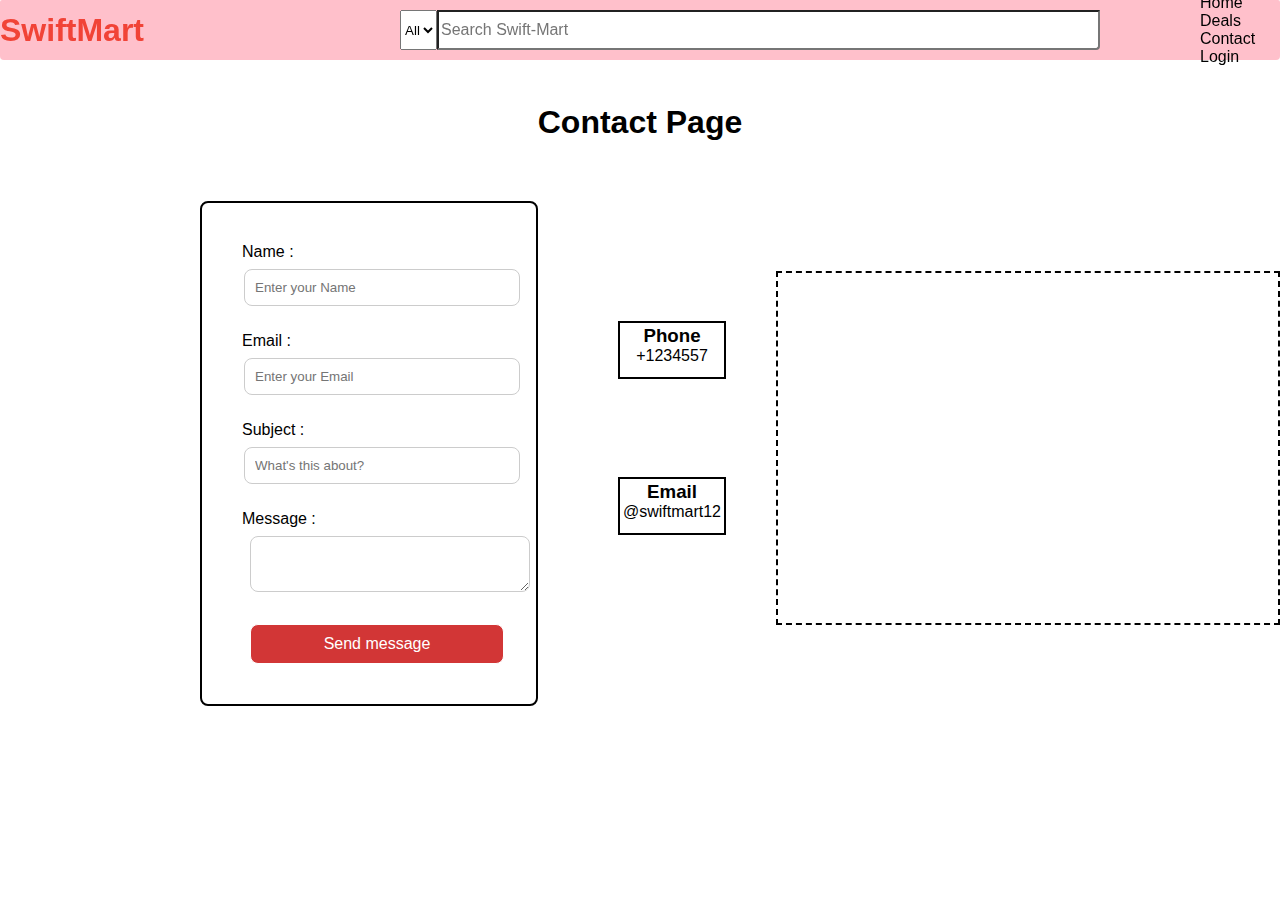
<file: Contact.html>
<!DOCTYPE html>
<html lang="en">
<head>
    <meta charset="UTF-8">
    <meta name="viewport" content="width=device-width, initial-scale=1.0">
    <title>Contact</title>
    <link rel="stylesheet" href="Style.css">
</head>
<body>
    <header>
    <div class="navbar">
      <h1><div class="logo" id="home">SwiftMart</div></h1>
    
      <div class="search">
        <select>
          <option selected disabled class="select">All</option>
        </select>
        <input placeholder="Search Swift-Mart" class="search-input">
      </div>

      <div class="navbar-nav">
        <a href="index.html">Home</a>
        <a href="#Deals">Deals</a>
        <a href="">Contact</a>
        <a href="Signup.html">Login</a>
       </div>   
    </div>
  </header>
  <br><br>
  <hr>
  <br>
  <br>


  <!--Contact-Page-->
  <div class="top-page">
    <h1>Contact Page</h1>
  </div>
  <div class="main-body">
  <div class="main-contactpage">
    <div class="Contact-Page">
         <form action="">
   <label for="Name">Name :</label>
   <br>
   <input type="name" id="Name" placeholder="Enter your Name">
   <br>
   <br>
   <label for="Email">Email :</label>
   <br>
   <input type="email" id="Email" placeholder="Enter your Email">
   <br>
   <br>
   <label for="Subject">Subject :</label>
   <br>
   <input type="Subject" id="Subject" placeholder="What's this about?">
   <br>
   <br>
  <label for="message">Message :</label>
  <br>
  <textarea name="message" id="message"></textarea>
  <br>
  <button>Send message</button>
    </div>
  </div>
   <div class="Address">
    <div>
     <div class="phone">
        <h3>Phone</h3>
        <p>+1234557</p>
     </div>
     <br>
     <div class="email">
        <h3>Email</h3>
        <p>@swiftmart12</p>
        </div>
         </div>
        <br>
        <div class="location">
        <iframe style="border: 2px dashed black;" src="https://www.google.com/maps/embed?pb=!1m18!1m12!1m3!1d3783.0561144158014!2d73.83999187549828!3d18.526366182568392!2m3!1f0!2f0!3f0!3m2!1i1024!2i768!4f13.1!3m3!1m2!1s0x3bc2c1ad300ecf13%3A0xbaf7f04ff053ace7!2sFullstack%20Guru!5e0!3m2!1sen!2sin!4v1755062491667!5m2!1sen!2sin" width="500" height="350" style="border:0;" allowfullscreen="" loading="lazy" referrerpolicy="no-referrer-when-downgrade"></iframe>
        </div>
        </div>
   
    </div>
    
</body>
</html>
</file>
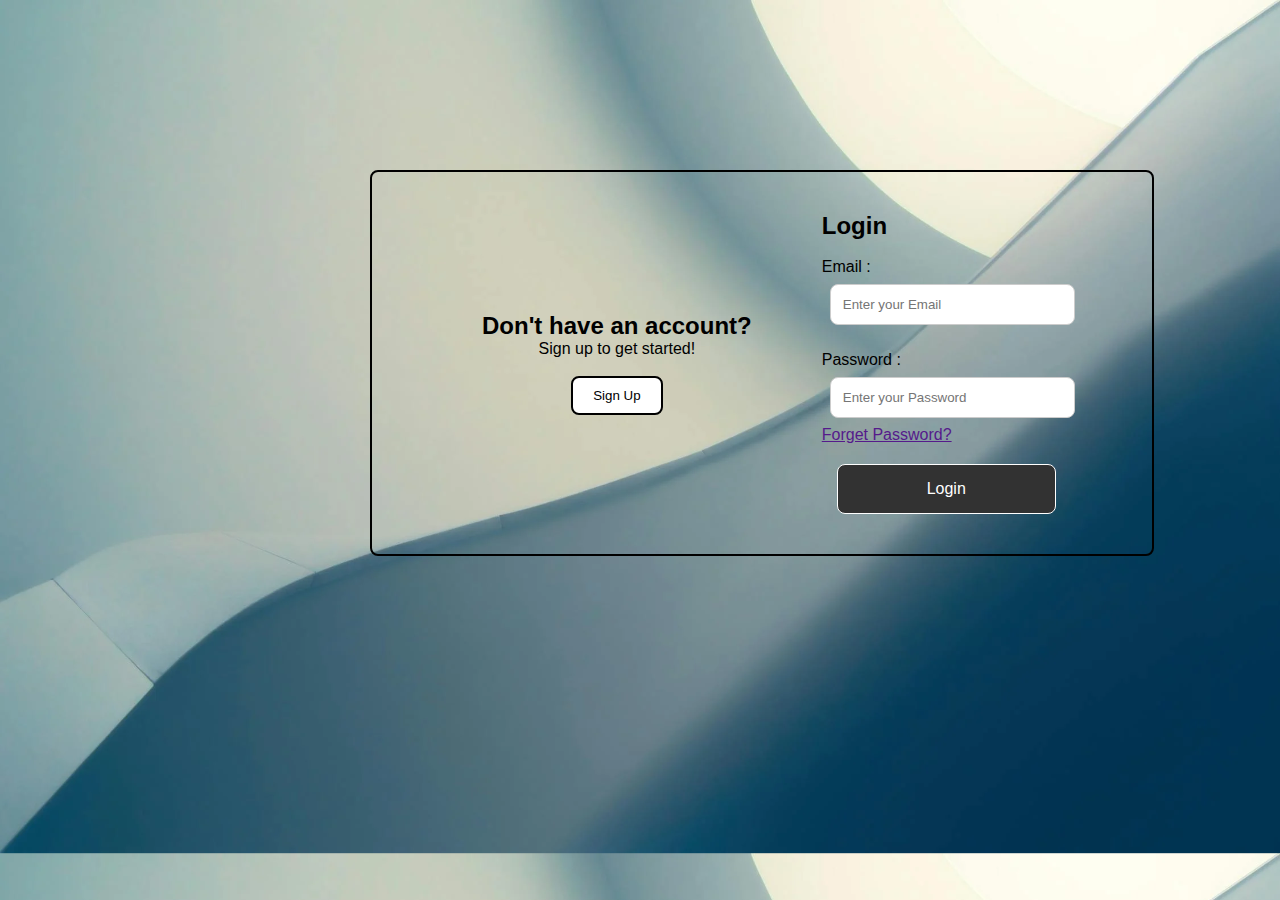
<file: Login.html>
<!DOCTYPE html>
<html lang="en">
<head>
    <meta charset="UTF-8">
    <meta name="viewport" content="width=device-width, initial-scale=1.0">
    <title>Login</title>
    <link rel="stylesheet" href="Style.css">
</head>
<body class="login">
   <div>
    <div class="container-login">

         <div class="side-panel">
    <h2>Don't have an account?</h2>
    <p>Sign up to get started!</p>
    <br>
   <a href="Signup.html"><button>Sign Up</button></a> 
    </div>

        <div class="form-containerlogin">
    <h2>Login</h2>
    <br>
  <form action="index.html">
   <label for="Email">Email :</label>
   <br>
   <input type="email" id="Email" placeholder="Enter your Email">
   <br>

   <br>
   <label for="Password">Password :</label>
   <br>
   <input type="password" id="Password" placeholder="Enter your Password" required>
   <br>
   <a href="">Forget Password?</a>
   <br>
   
   <input class="button" type="submit" value="Login">
   </div>
  
   </form>
   </div>
</div>
</body>
</html>
</file>
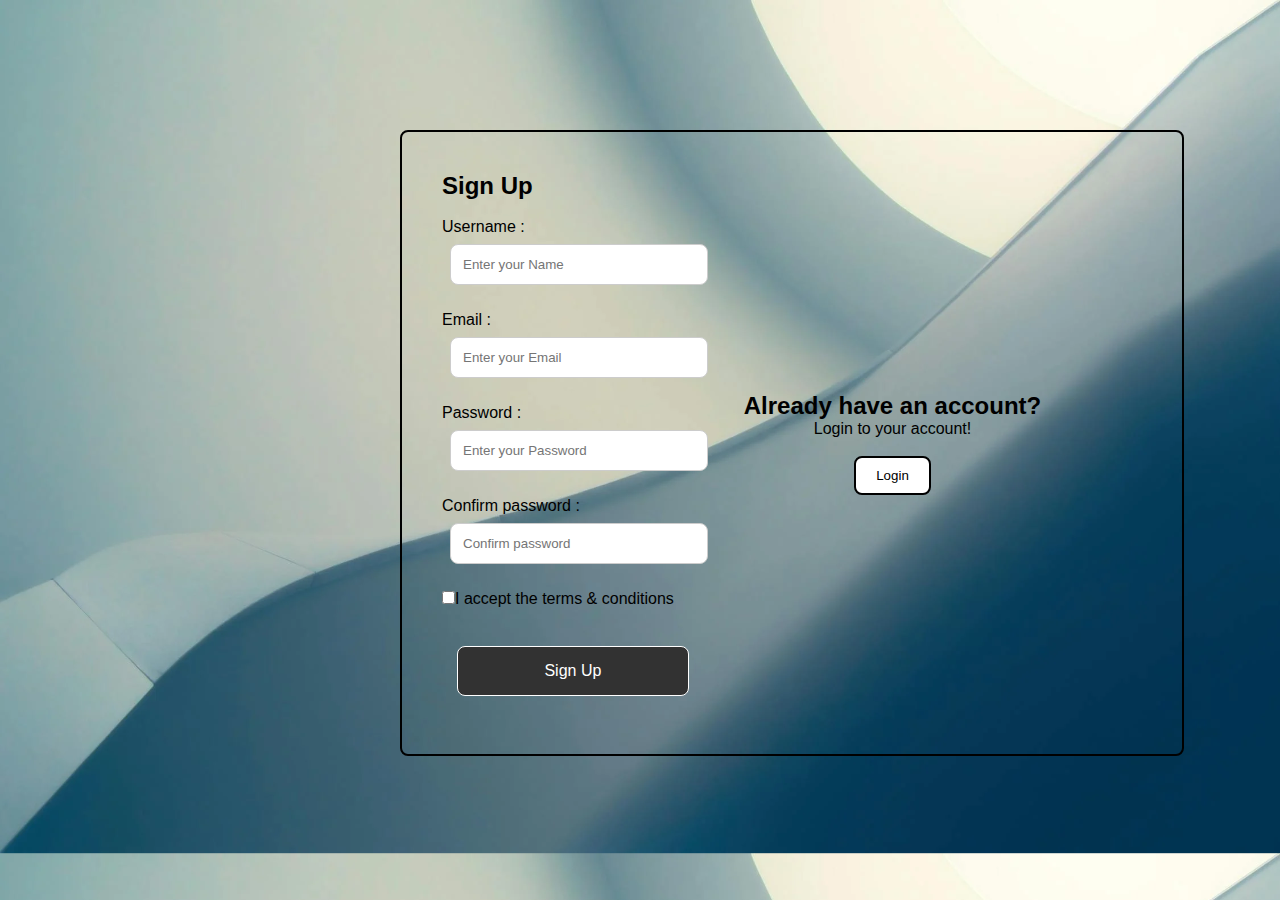
<file: Signup.html>
<!DOCTYPE html>
<html lang="en">
<head>
    <meta charset="UTF-8">
    <meta name="viewport" content="width=device-width, initial-scale=1.0">
    <title>Sign Up</title>
    <link rel="stylesheet" href="Style.css">
</head>
<body class="signup">
    <div class="main-container">

        <div class="form-container">
    <h2>Sign Up</h2>
  <br>
     <form action="index.html">
   <label for="Name">Username :</label>
   <br>
   <input type="name" id="Name" placeholder="Enter your Name">
   <br>
   
   <br>
   <label for="Email">Email :</label>
   <br>
   <input type="email" id="Email" placeholder="Enter your Email">
   <br>

   <br>
   <label for="Password">Password :</label>
   <br>
   <input type="password" id="Password" placeholder="Enter your Password" required>
   <br>
   <br>
   <label for="confirm password">Confirm password :</label>
   <br>
   <input type="password" id="confirm password" placeholder="Confirm password">
   <br>
   <br>
   <label><input type="checkbox">I accept the terms & conditions</label>
   <br>
   <br>
     <input class="button" type="submit" value="Sign Up">
   <br>
   <br>
  </div>
   </form>
  
   <div class="side-panel">

    <h2>Already have an account?</h2>
    <p>Login to your account!</p>
    <br>
   <a href="Login.html"> <button>Login</button></a>
   </div>
  
</div>

</body>
</html>
</file>
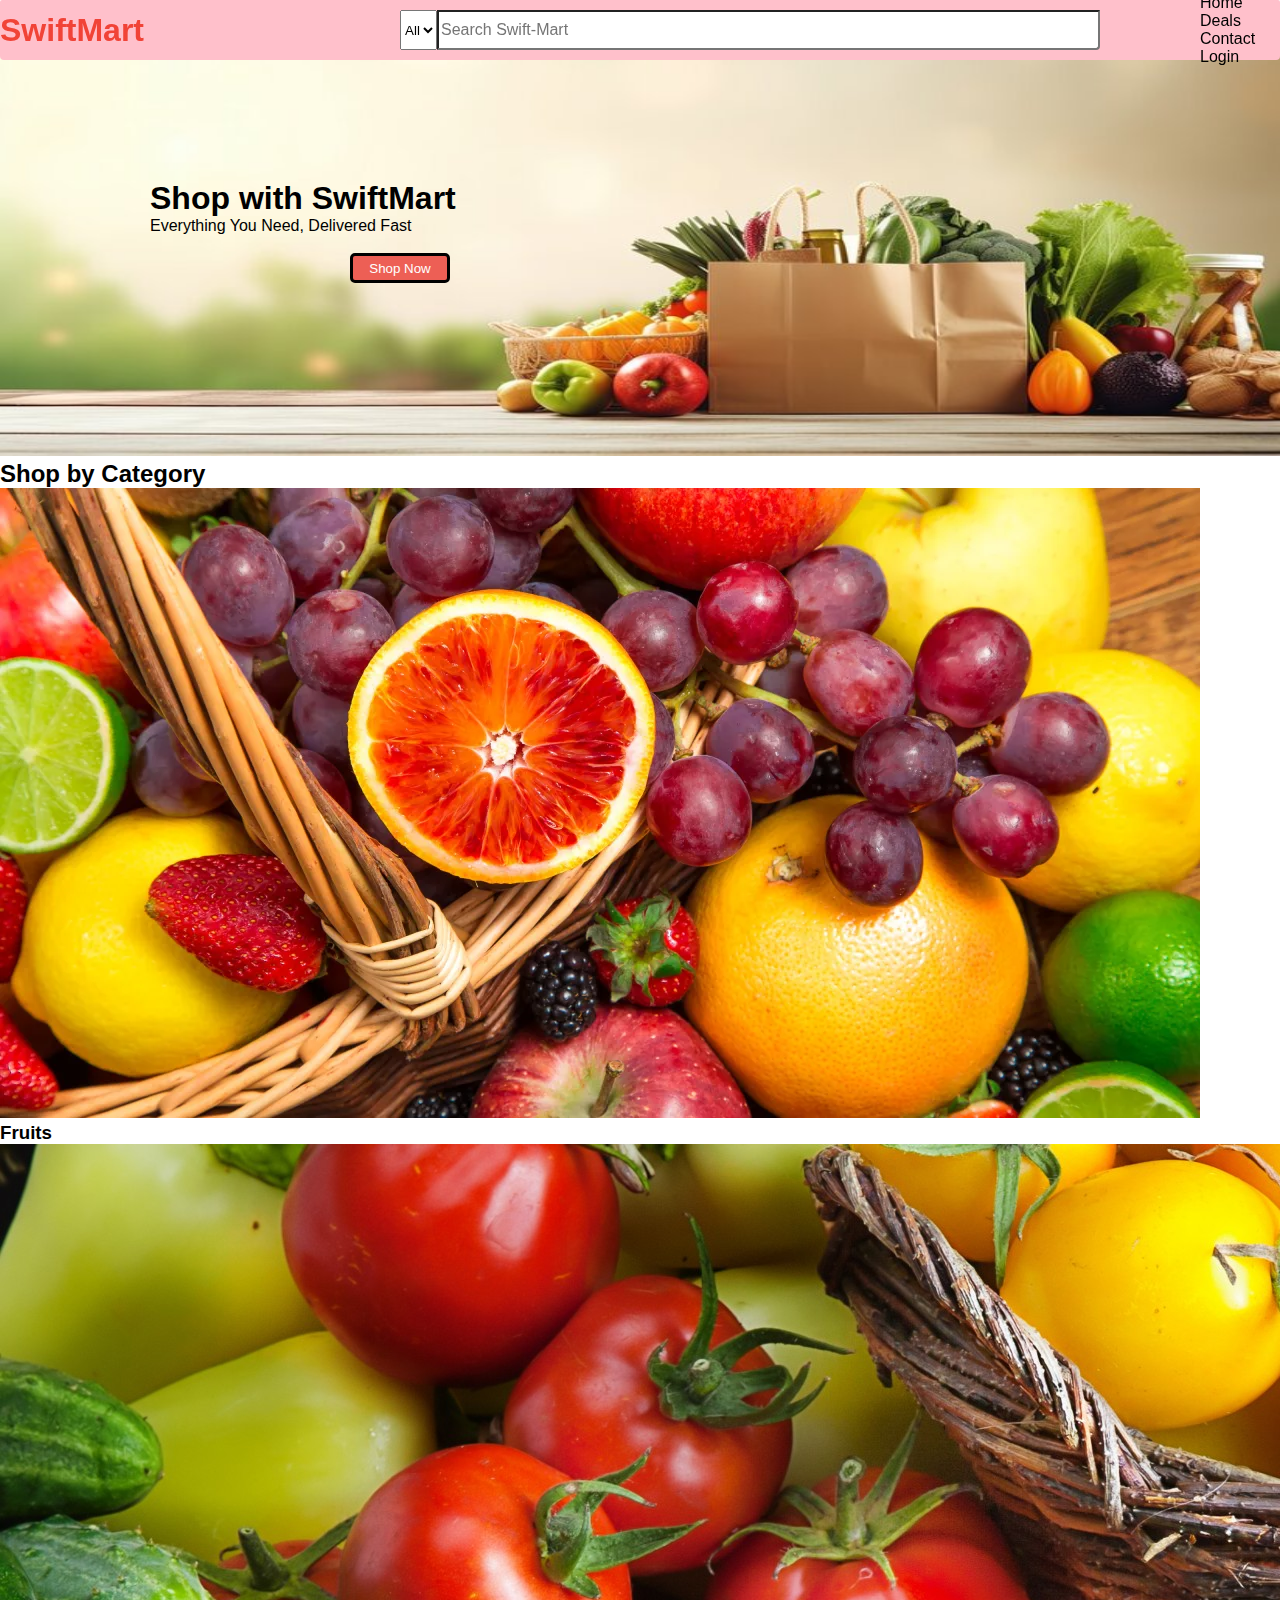
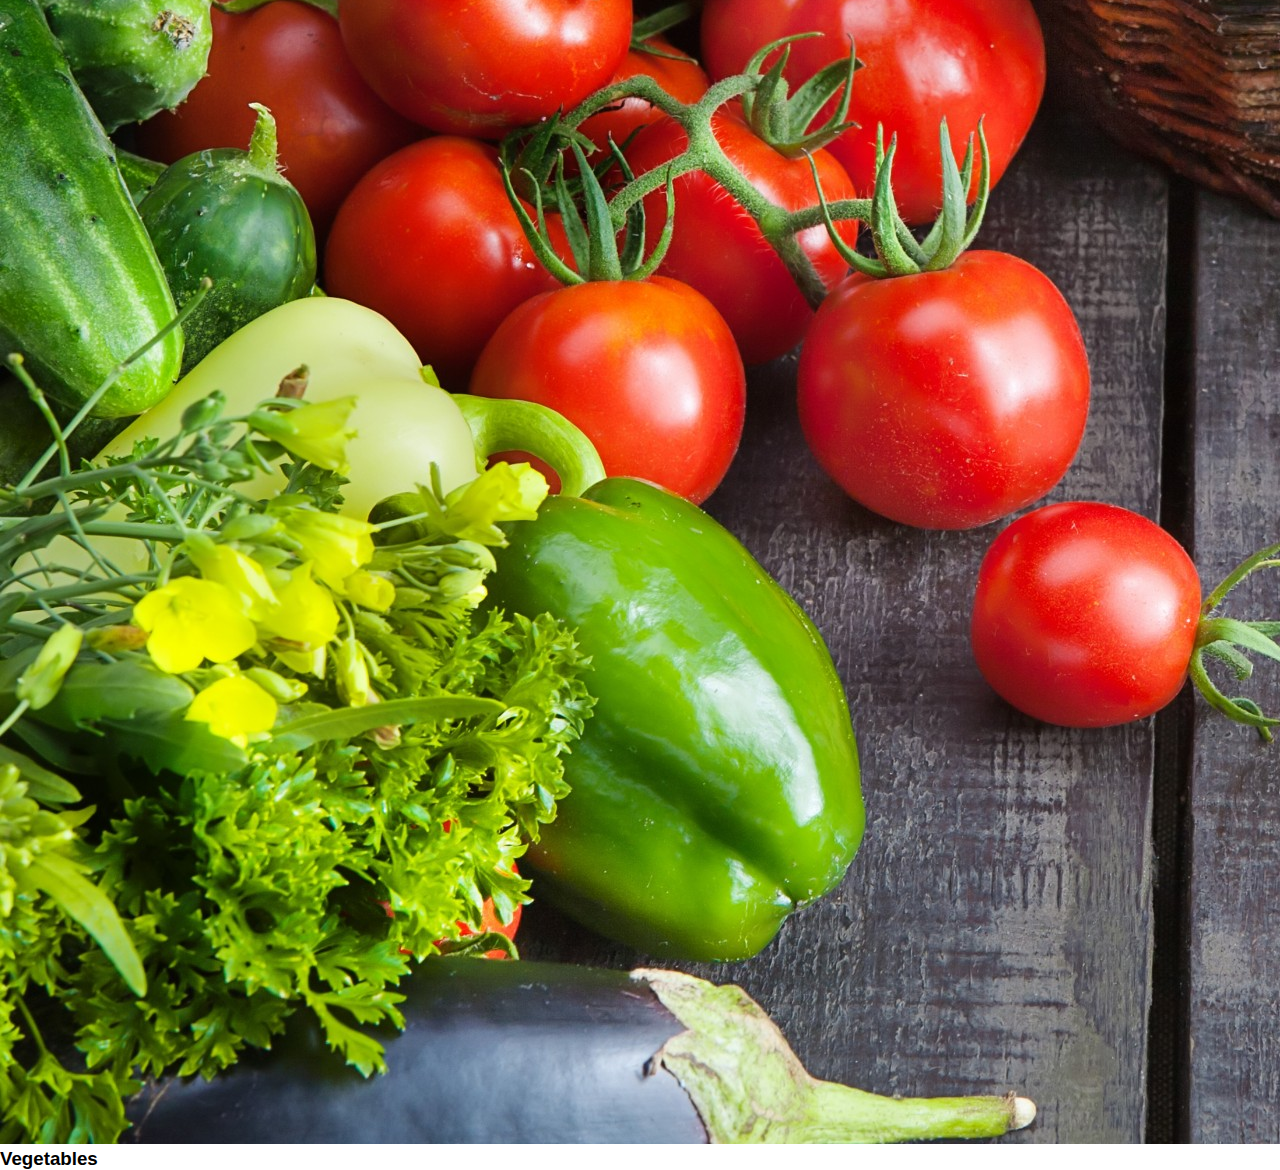
<file: SwiftMart.html>
<!DOCTYPE html>
<html lang="en">
<head>
  <meta charset="UTF-8">
  <meta name="viewport" content="width=device-width, initial-scale=1.0">
  <title>SwiftMart-shop</title>
  <link rel="stylesheet" href="Style.css">
</head>
<body>
<!--Navbar-->
  <header>
    <div class="navbar">
      <h1><div class="logo">SwiftMart</div></h1>
    
      <div class="search">
        <select>
          <option class="select">All</option>
        </select>
        <input placeholder="Search Swift-Mart" class="search-input">
      </div>

      <div class="navbar-nav">
        <a href="SwiftMart.html">Home</a>
        <a href="">Deals</a>
        <a href="">Contact</a>
        <a href="Signup.html">Login</a>
       </div>   
    </div>
  </header>
  <br>
  <br>
  <br><hr>
  <!--SecondSection-->

   <div class="container">
    <img src="1st-image.jpg" alt="" width="100%" height="400px">
  </div>

  <div class="content">
    <h1>Shop with SwiftMart</h1>
    <p>Everything You Need, Delivered Fast</p>
    <br>
    <button>Shop Now</button>
  </div>

  <!--ThirdSection-->
 <div class="box">
  <h2>Shop by Category</h2>
       <div class="inline-block">
       <a href=""> <img src="Fruits.webp" alt=""> </a>
        <h3>Fruits</h3>
       <a href=""> <img src="vegetables.jpg" alt=""></a>
        <h3>Vegetables</h3>
       </div>
  </div>
</body>
</html>
</file>
<file: Style.css>
* {
    margin: 0;
    font-family: Arial;
    border: border-box;
}
body{
   
}
.overall{
 height: 2400px;
    background: linear-gradient(to bottom right,#6c83e6,#764ba2);
}

.navbar {
    height: 60px;
    background-color: #fee7e6;
    color:black;
    display: flex;
    align-items: center;
    justify-content: space-evenly;
    position: fixed;
    width: 100%;
   border-radius: 2px 2px 4px 4px;
}

.logo {
   color:#f14337;
   width: 100px;
  margin-right: 300px;
    
}

.search {
    display: flex;
    background-color: pink;
    width: 700px;
    height: 40px;
    border-radius: 4px;
    justify-content: space-evenly;
    margin-right: 100px;
   
}
.select {
    width: 50px;
    text-align: center;
}
.search-input {
    width: 700px;
    font-size: 1rem;
    border-bottom-right-radius: 4px 4px;
}
.navbar{
  position: fixed;
  top: 0;
  width: 100%;
  height: 60px; 
  background-color: pink; 
  z-index: 1000; 
}

.navbar-nav a {
      text-decoration: none;
      color: black;
      gap: 5rem;
      font-size: 1rem;
      margin-right: 20px;
    }

.navbar-nav a:hover {
    text-decoration: underline;
    color: blueviolet;
}    

.container {
    position: relative;
    position: static;
    background-size: cover;
    
}
.content{
    position: absolute;
    top: 20%;
    width: 500px;
    color: black;
     margin: 0 0 0 150px;
     /* z-index: 1000; */
}

.content button{
    background-color: #ed5f55;
    color: white;
    width: 100px;
    height: 30px;
    border: 3px solid black;
    margin-left: 200px;
    border-radius: 5px 5px 5px 5px;
}

   /* categories */

 .h2 {
      text-align: center;
     padding: 10px;
     color: white;
background: linear-gradient(to bottom right,#6c83e6,#764ba2);
}
.deals-box{
     height: 700px;
     width: 100%;
    display: flex;
}
.deals-card{
  background-color: white;
    height: 600px;
    width: 700px;
   margin: 60px 20px 0 20px;
   display: block; 
}
.deals-card:hover{
     transform: scale(1.05);
      box-shadow: 0 10px 15px rgba(0, 0, 0, 0.1);
      border: 2px solid black;
}
.card-header{
    margin-top: 5px;
    font-size: 1.5rem;
      font-weight: bold;
      text-align: center;
      color: black;
      }
.deals-card .box-2{
   margin: 20px 0 0 150px;

}
.deals-card img{
    height: 30% ;
    width: 40%;
    padding: 40px;
}
.deals-card img:hover{
   transform: scale(1.05);
      box-shadow: 0 10px 15px rgba(0, 0, 0, 0.1);
      border-color: #007bff;
}
.deals-card h3 {
    margin-left: 70px ;
    
}

/* signup */

.signup {
    
    justify-content: center;
    align-items: center;
    height: 100px;
    background-image: url(loginbackgound.webp);
    background-size: cover;
}
.main-container{
    display: flex;
    width: 700px;
    align-items: center;
    padding: 40px;
    margin-top: 130px;
    margin-left: 400px;
    border: 2px solid black;
    border-radius: 8px 8px 8px 8px;
    color: black;
    
}
.side-panel{
    color: black;
    text-align: center;
    padding: 10%;
}
.side-panel h2{
    color: black;
}

.side-panel button{
    background: transparent;
    border: 2px solid black;
    padding: 10px 20px;
    border-radius: 8px;
    color: black;
    background-color: white;
}
.side-panel button:hover{
     background: black;
    color:white ;
}
.form-container .button{
    width: 100%;
   padding: 15px;
   margin-top: 20px;
   margin-left: 15px;
   border: none;
   background: transparent;
   border-radius: 8px;
    border: 1px solid white;
   color: white;
   font-size: 16px;
   cursor: pointer;
   background-color: rgb(50, 50, 50);
}
.form-container .button:hover{
    transform: scale(1.05);
    background-color: white;
    color: #2575fc;
}
.form-container h2{
    color: black;
}

.form-container input[type="name"],
.form-container input[type="email"],
.form-container input[type="password"]
{
    width: 100%;
    padding: 12px;
    margin: 8px ;
    border: 1px solid #ccc;
    border-radius: 8px;
} 

/* login */

.login{
    justify-content: center;
    align-items: center;
    height: 100px;
    background-image: url(loginbackgound.webp);
    background-size: cover;
}
.container-login{
    display: flex;
    width: 700px;
    align-items: center;
    padding: 40px;
    margin-top: 170px;
    margin-left: 370px;
    border: 2px solid black;
    border-radius: 8px 8px 8px 8px;
    color: black;
}
.form-containerlogin input[type="email"],
.form-containerlogin input[type="password"]{
     width: 100%;
    padding: 12px;
    margin: 8px ;
    border: 1px solid #ccc;
    border-radius: 8px;
}
.form-containerlogin .button{
    width: 100%;
   padding: 15px;
   margin-top: 20px;
   margin-left: 15px;
   border: none;
   background: transparent;
   border-radius: 8px;
    border: 1px solid white;
   color: white;
   font-size: 16px;
   cursor: pointer;
   background-color: rgb(50, 50, 50);
}
.form-containerlogin .button:hover{
     transform: scale(1.05);
    background-color: white;
    color: blue;
}
.form-containerlogin h2{
    color: black;
}
.footer{
    background-color: black;
    display: flex;
    color: white;
    justify-content: space-evenly;
}
.contact{
    text-align: center;
    margin: 20px 0 0 0;
}

/* Contact-page */
.main-body{
    display: flex;
    background-color: white;
}

.Contact-page{
    justify-content: center;
    align-items: center;
    height: 100px;
   background-color: rgb(188, 93, 93);
   
    
}
.main-contactpage{
    width: 400px;
    align-items: center;
    padding: 40px;
    margin-top: 60px;
    margin-left: 200px;
    border: 2px solid black;
    border-radius: 8px 8px 8px 8px;
    color: black;
}
.main-contactpage button{
     width:100%;
   padding: 10px;
   margin-top: 20px;
   margin-left: 8px;
   border: none;
   background: transparent;
   border-radius: 8px;
    border: 1px solid white;
   color: white;
   font-size: 16px;
   cursor: pointer;
   background-color: rgb(210, 54, 54)
}
.main-contactpage input[type="name"],
.main-contactpage input[type="email"],
.main-contactpage input[type="subject"]
{
     width: 100%;
    padding: 10px;
    margin: 8px ;
    margin-left: 2px;
    border: 1px solid #ccc;
    border-radius: 8px;

}
#message{
 width: 100%;
    padding: 12px;
    margin: 8px ;
    border: 1px solid #ccc;
    border-radius: 8px;
}
.top-page{
    text-align: center;
    margin-top: 30px;
}
  .Address{
    display: flex;
}  
.phone{
    border: 2px solid black;
    width: 100px;
    height: 50px;
    text-align: center;
    padding: 2px;
    margin-top: 180px;
    margin-left: 80px;
}
.email{
    border: 2px solid black;
    width: 100px;
    height: 50px;
    text-align: center;
    padding: 2px;
    margin-top: 80px;
    margin-left: 80px;
}
.location{
    margin-left: 50px;
    margin-top: 130px;
}
.Top-deals{
    margin-left: 10px;
    display: flex;
    justify-content: space-evenly;
    text-align: center;
    color: white;
    cursor: pointer;
}
.deal-1:hover{
     transform: scale(1.05);
      border-color: #007bff;
}
.deal-2:hover{
    transform: scale(1.05);
      border-color: #007bff;
}
.deal-3:hover{
    transform: scale(1.05);
      border-color: #007bff;
}
.h1{
    color: white;
    margin-left: 20px;
}
.daily-deals{
    margin-left: 10px;
    display: flex;
    justify-content: space-evenly;
    text-align: center;
    color: white;
    cursor: pointer;
}
.Deals-h1{
    color: white;
    margin-left: 20px;
}
.Daily-d1:hover{
transform: scale(1.05);
      border-color: #007bff;
}
.Daily-d2:hover{
    transform: scale(1.05);
      border-color: #007bff;
}
.Daily-d3:hover{
transform: scale(1.05);
      border-color: #007bff;
}
.footer{
    background-color: black;
}
.footer-link a{
    text-decoration: none;
    color: white;
}
.footer-link a:hover{
    color: #007bff;
    text-decoration: underline;
}
</file>
